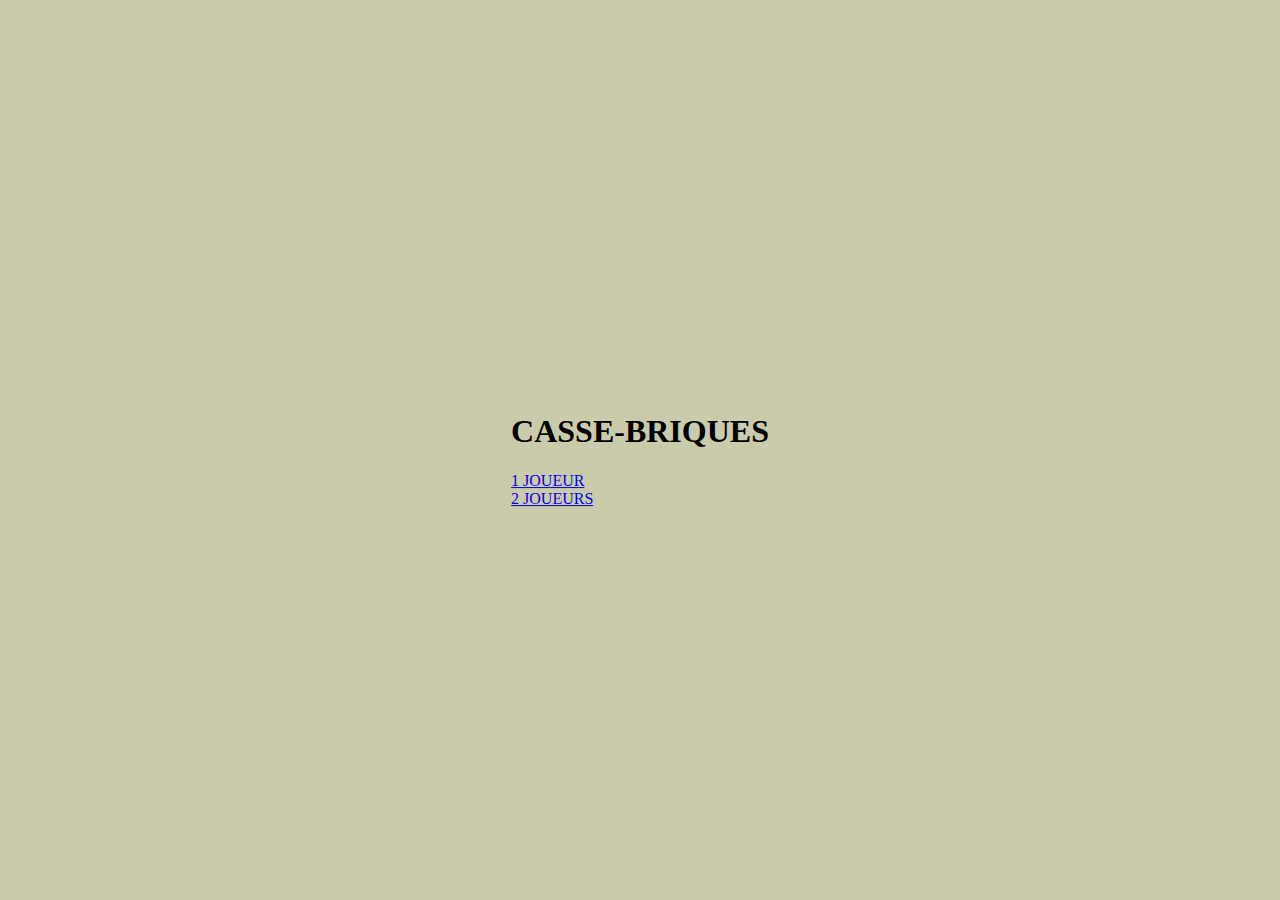
<file: index.html>
<!DOCTYPE html>
<html lang="fr">
	<head>
		<meta charset="UTF-8">
		<title>Casse-Briques</title>

		<!-- Lien vers le document css -->
		<link href="menu.css" rel="stylesheet">
	</head>
	<body>
		<div id="page">
			<div class="jumbotron">
			  <h1 class="display-4">CASSE-BRIQUES</h1>
			</div>
			<a href="1joueur.html" class="btn btn-primary btn-lg active" role="button">1 JOUEUR</a></br>
			<a href="2joueurs.html" class="btn btn-primary btn-lg active" role="button">2 JOUEURS</a></br>
		</div>
	</body>
</html>
</file>
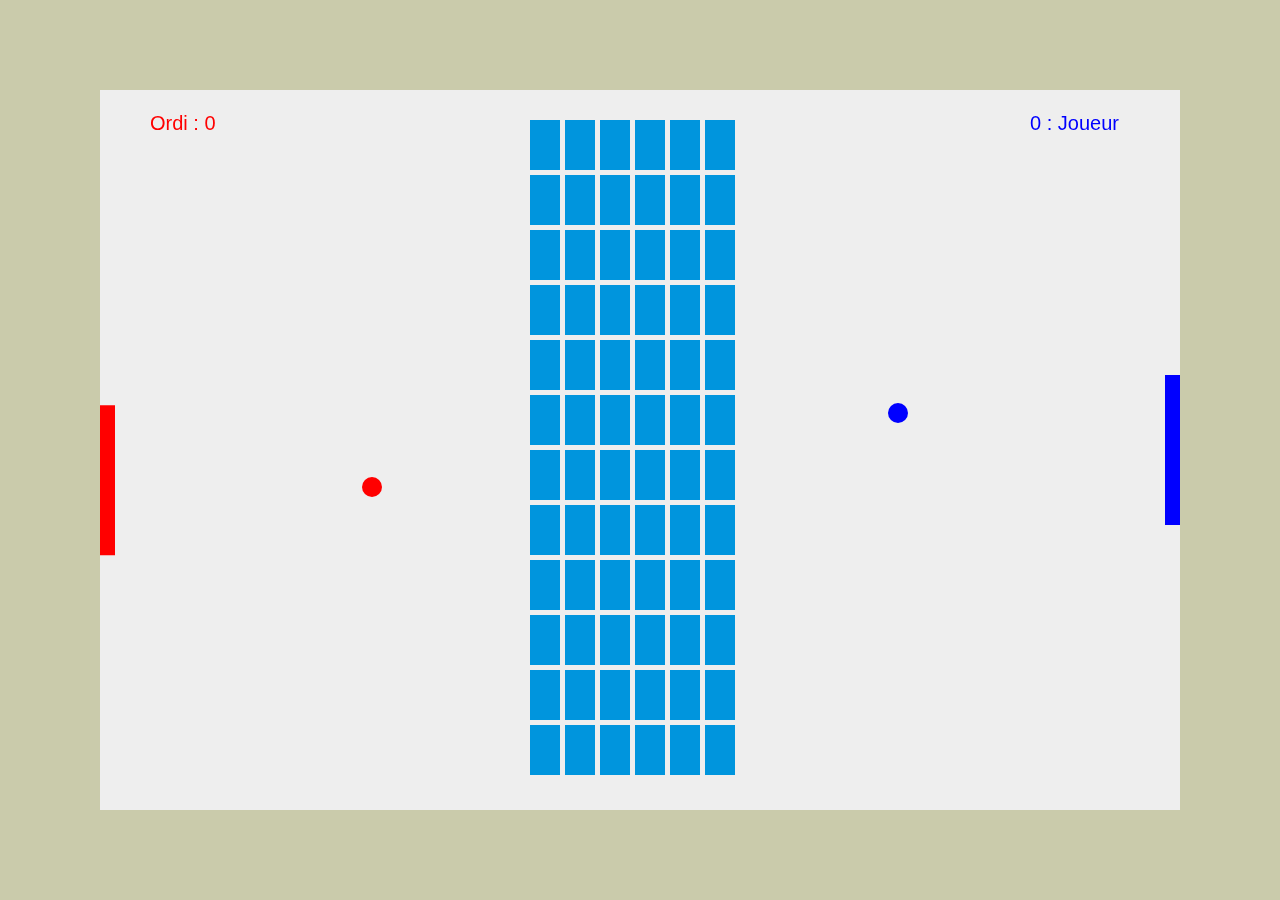
<file: 1joueur.html>
<!DOCTYPE html>
<html lang="fr">
	<head>
		<meta charset="UTF-8">
		<title>Casse-Briques</title>

		<!-- Lien vers le document css -->
		<link href="1joueur.css" rel="stylesheet">
	</head>
	<body>
		<canvas id="myCanvas" width="1080" height="720"></canvas>

		<!-- Lien vers le document javascript -->
		<script type="text/javascript" src="1joueur.js"></script>
	</body>
</html>
</file>
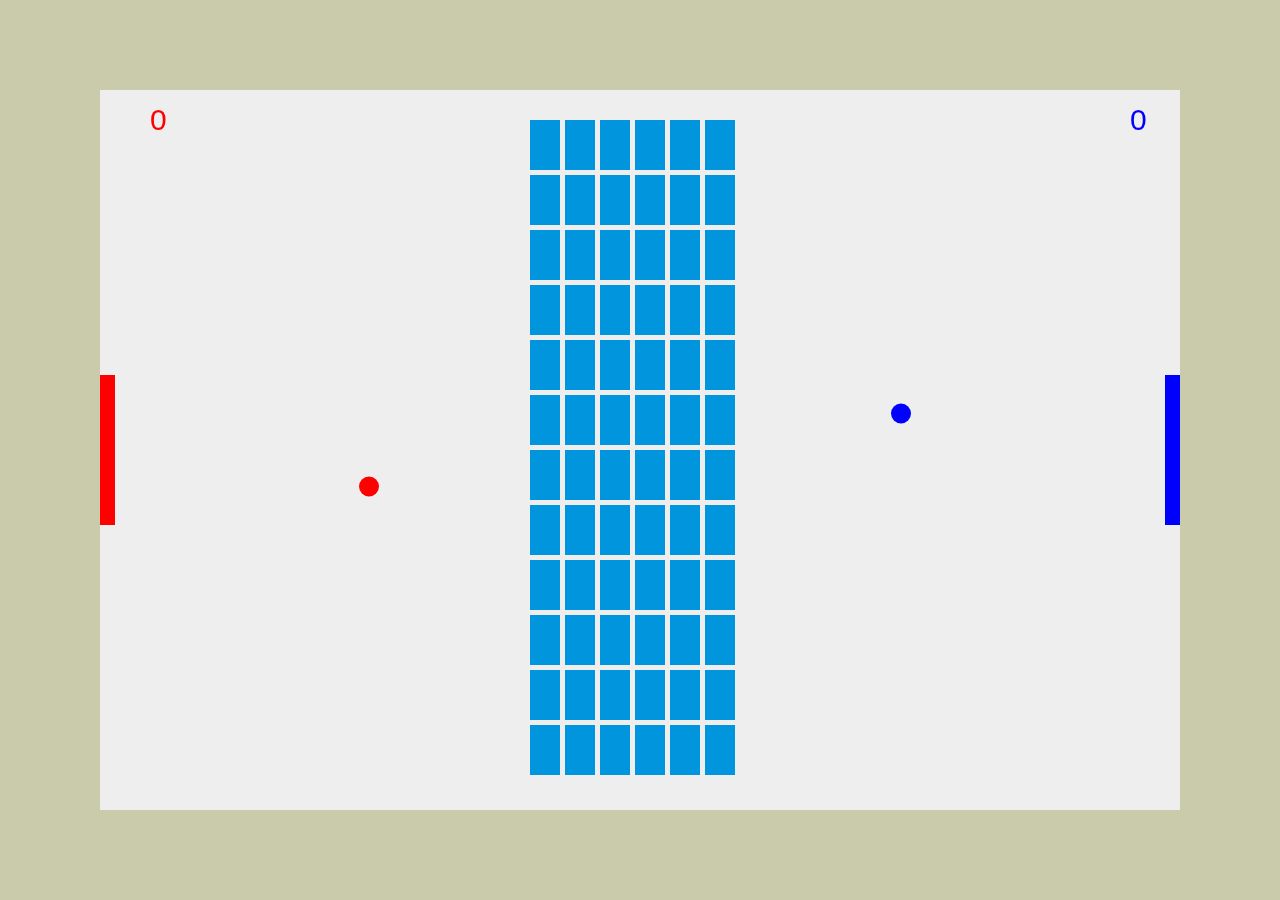
<file: 2joueurs.html>
<!DOCTYPE html>
<html lang="fr">
	<head>
		<meta charset="UTF-8">
		<title>Casse-Briques</title>

		<!-- Lien vers le document css -->
		<link href="2joueurs.css" rel="stylesheet"> 
	</head>
	<body>
		<canvas id="myCanvas" width="1080" height="720"></canvas>

		<!-- Lien vers le document javascript -->
		<script type="text/javascript" src="2joueurs.js"></script>
	</body>
</html>
</file>
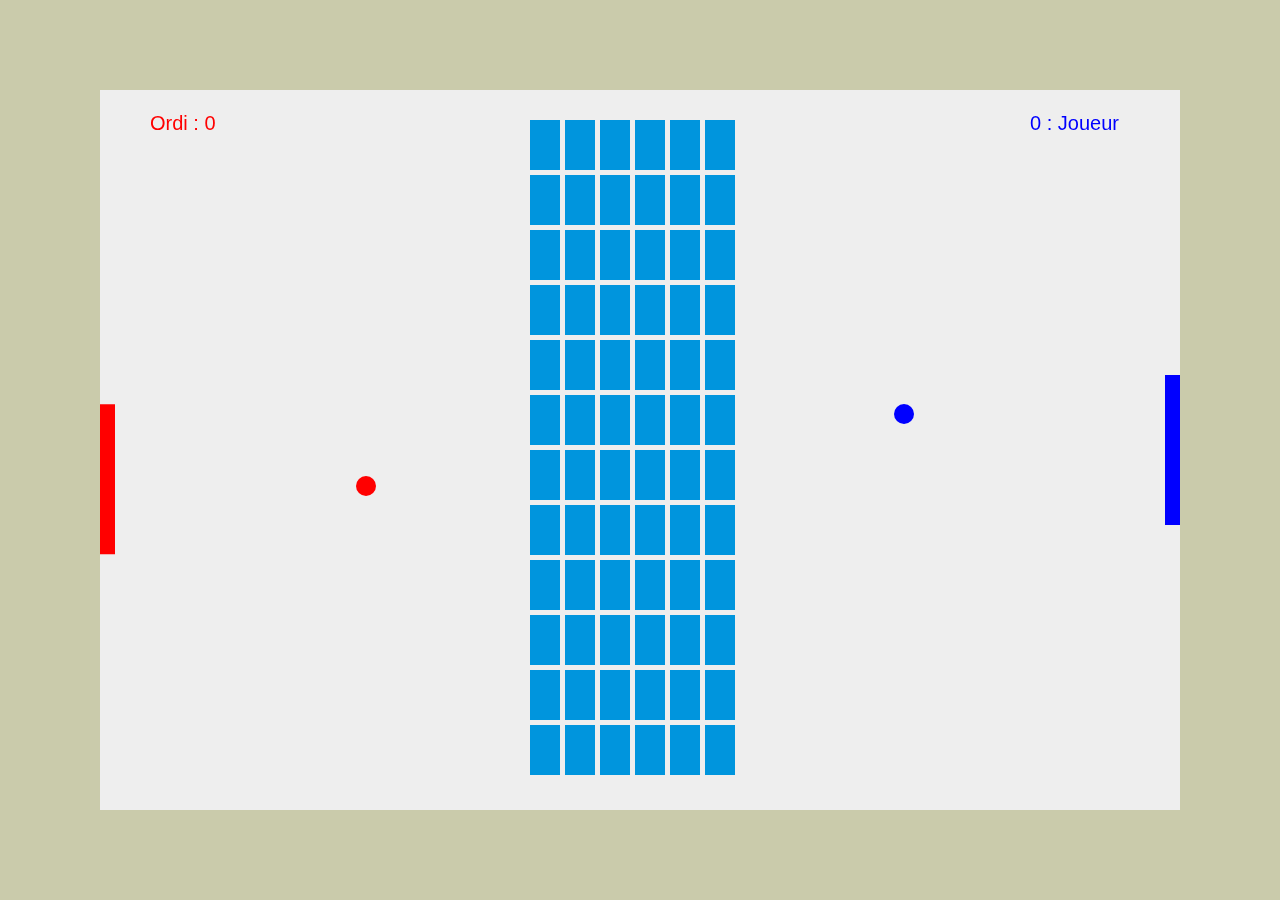
<file: HTML/1joueur.html>
<!DOCTYPE html>
<html lang="fr">
	<head>
		<meta charset="UTF-8">
		<title>Casse-Briques</title>

		<!-- Lien vers le document css -->
		<link href="../CSS/1joueur.css" rel="stylesheet">
	</head>
	<body>
		<canvas id="myCanvas" width="1080" height="720"></canvas>

		<!-- Lien vers le document javascript -->
		<script type="text/javascript" src="../Java/1joueur.js"></script>
	</body>
</html>
</file>
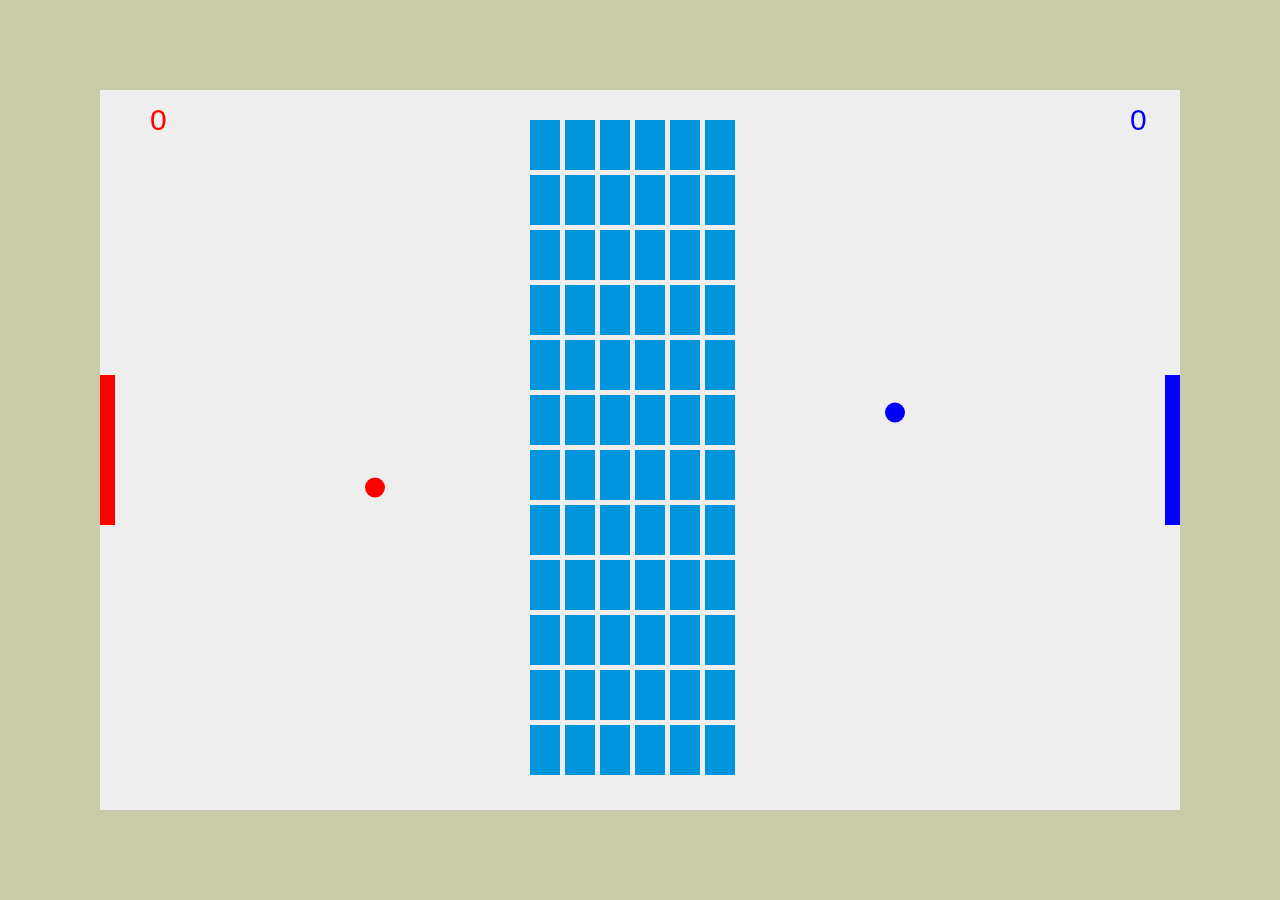
<file: HTML/2joueurs.html>
<!DOCTYPE html>
<html lang="fr">
	<head>
		<meta charset="UTF-8">
		<title>Casse-Briques</title>

		<!-- Lien vers le document css -->
		<link href="../CSS/2joueurs.css" rel="stylesheet"> 
	</head>
	<body>
		<canvas id="myCanvas" width="1080" height="720"></canvas>

		<!-- Lien vers le document javascript -->
		<script type="text/javascript" src="../Java/2joueurs.js"></script>
	</body>
</html>
</file>
<file: menu.css>
body, html{
  margin: 0;
  padding: 0;
  background-color: rgb(202, 203, 171);
}

#page{
	position: absolute;
	top: 50%;
	left: 50%;
	-ms-transform: translate(-50%, -50%);
	transform: translate(-50%, -50%);
}

a, button{
	margin-bottom: 10%;
	width : 100%;
	margin-right: auto;
	margin-left: auto;
}
</file>
<file: 1joueur.css>
body, html{
	padding: 0;
	margin: 0;
  	background-color: rgb(202, 203, 171); 
}

canvas{
	background: #eee;
	display: block;
	margin: 0 auto;
	position: absolute;
  	top: 50%; left: 50%;
  	transform: translate(-50%, -50%);
}
</file>
<file: 2joueurs.css>
body, html{
	padding: 0;
	margin: 0;
    background-color: rgb(202, 203, 171); 
}

canvas{
	background: #eee;
	display: block;
	margin: 0 auto;
	position: absolute;
  	top: 50%; left: 50%;
  	transform: translate(-50%, -50%);
}
</file>
<file: CSS/1joueur.css>
body, html{
	padding: 0;
	margin: 0;
  	background-color: rgb(202, 203, 171); 
}

canvas{
	background: #eee;
	display: block;
	margin: 0 auto;
	position: absolute;
  	top: 50%; left: 50%;
  	transform: translate(-50%, -50%);
}
</file>
<file: CSS/2joueurs.css>
body, html{
	padding: 0;
	margin: 0;
    background-color: rgb(202, 203, 171); 
}

canvas{
	background: #eee;
	display: block;
	margin: 0 auto;
	position: absolute;
  	top: 50%; left: 50%;
  	transform: translate(-50%, -50%);
}
</file>
